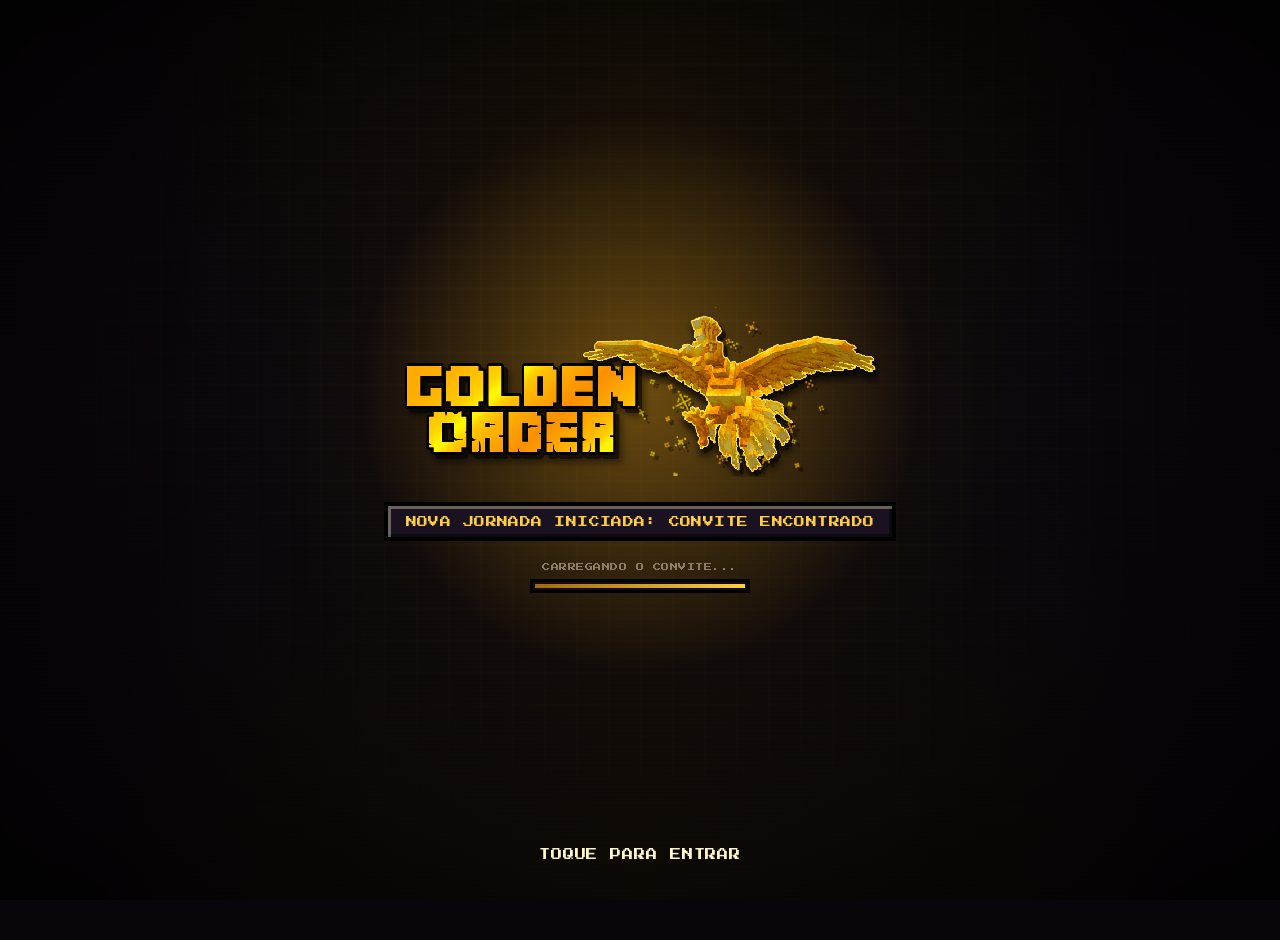
<file: index.html>
<!DOCTYPE html>
<html lang="pt-BR">
<head>
<meta charset="UTF-8">
<!-- aplica o tema salvo (claro/escuro) antes do CSS pintar a página,
     senão dá pra ver um flash rápido do tema errado ao carregar —
     ver i18n.js pra a lógica completa (isso aqui é só a versão
     "de emergência", rápida o bastante pra rodar antes da 1ª pintura) -->
<script>(function(){try{var t=localStorage.getItem('golden-order-theme');document.documentElement.setAttribute('data-theme',t==='light'?'light':'dark');}catch(e){}})();</script>
<meta name="viewport" content="width=device-width, initial-scale=1.0">
<title>Golden Order — Convite</title>
<meta name="description" content="A Golden Order é um clã de Minecraft — um grupo de amigos que reúne gente ativa e capacitada pra crescer e jogar junto. Um convite exclusivo.">
<meta name="theme-color" content="#e8a413">
<!-- noindex: esse link não é pra ser encontrado por busca nem
     divulgado publicamente, só enviado direto pra quem foi convidado -->
<meta name="robots" content="noindex">

<link rel="icon" type="image/x-icon" href="favicon.ico">
<link rel="icon" type="image/png" sizes="32x32" href="favicon-32x32.png">
<link rel="icon" type="image/png" sizes="16x16" href="favicon-16x16.png">
<link rel="apple-touch-icon" sizes="180x180" href="apple-touch-icon.png">

<!-- ============================================================
     PRÉVIA AO COMPARTILHAR O LINK (Open Graph / Discord / Twitter):
     og:image e og:url PRECISAM ser URLs absolutas (https://...) do
     site já publicado — o Discord busca essas tags direto no seu
     servidor, então a prévia com imagem só funciona depois que o
     site estiver no ar. Troque "SUA_URL_AQUI" pela URL real quando
     publicar (ex.: https://seu-usuario.github.io/golden-order/).
     ============================================================ -->
<meta property="og:type" content="website">
<meta property="og:title" content="Golden Order — Convite Oficial">
<meta property="og:description" content="Um clã de Minecraft. Um convite para poucos.">
<meta property="og:image" content="SUA_URL_AQUI/og-image.png">
<meta property="og:url" content="SUA_URL_AQUI/">
<meta name="twitter:card" content="summary_large_image">
<meta name="twitter:title" content="Golden Order — Convite Oficial">
<meta name="twitter:description" content="Um clã de Minecraft. Um convite para poucos.">
<meta name="twitter:image" content="SUA_URL_AQUI/og-image.png">

<link rel="preconnect" href="https://fonts.googleapis.com">
<link rel="preconnect" href="https://fonts.gstatic.com" crossorigin>
<link href="https://fonts.googleapis.com/css2?family=Press+Start+2P&family=VT323&display=swap" rel="stylesheet">
<link rel="stylesheet" href="style.css">
</head>
<body data-i18n-doctitle="doc.title.index">

<!-- cobre a tela ANTES da primeira pintura (evita flash) — ver
     pagefx.js e .page-wipe em style.css pra transição completa -->
<div class="page-wipe" id="pageWipe" aria-hidden="true"></div>
<script>document.getElementById('pageWipe').classList.add('cover');</script>

<!-- ============================================================
     LOGO: a logo oficial da Golden Order enviada pelo usuário já
     está embutida abaixo (formato PNG, fundo transparente) como
     base64. Para trocar por uma nova versão, basta substituir o
     conteúdo do atributo src das duas tags <img class="...logo...">
     (uma na tela de entrada #intro, outra no cabeçalho principal).
     ============================================================ -->

<div class="bg-fixed"></div>
<div id="particles"></div>
<div class="vignette"></div>
<div class="scanlines"></div>

<!-- Intro animation -->
<div id="intro" tabindex="0" role="button" aria-label="Toque para entrar" data-i18n-aria-label="intro.hint">
  <div class="intro-logo-wrap">
    <div class="intro-glow"></div>
    <img class="intro-logo" src="logo.png" alt="Golden Order">
  </div>
  <div class="toast pixel-font" data-i18n="intro.toast">NOVA JORNADA INICIADA: CONVITE ENCONTRADO</div>

  <div class="intro-loading" aria-hidden="true">
    <span class="intro-loading-label" data-i18n="intro.loading">Carregando o convite...</span>
    <div class="intro-loading-track">
      <div class="intro-loading-bar"></div>
    </div>
  </div>

  <div class="intro-hint" data-i18n="intro.hint">Toque para entrar</div>
</div>

<!-- Configurações: idioma e tema (claro/escuro), lembrados em todas
     as páginas do site via localStorage — ver i18n.js. Nesta página o
     gatilho é o botão logo abaixo de "Ler Convite" (dentro do
     .seal-wrap, mais abaixo), não uma engrenagem fixa. -->
<div class="settings-overlay" id="settingsOverlay">
  <div class="settings-box">
    <button type="button" class="settings-close" id="settingsClose" aria-label="Fechar" data-i18n-aria-label="settings.close">✕</button>
    <h3 class="settings-title" data-i18n="settings.title">Configurações</h3>

    <div class="settings-group">
      <p class="settings-label" data-i18n="settings.language">Idioma</p>
      <div class="settings-options">
        <button type="button" class="settings-option" data-lang="pt">Português</button>
        <button type="button" class="settings-option" data-lang="en">English</button>
        <button type="button" class="settings-option" data-lang="es">Español</button>
      </div>
    </div>

    <div class="settings-group">
      <p class="settings-label" data-i18n="settings.theme">Tema</p>
      <div class="settings-options">
        <button type="button" class="settings-option" data-theme="dark" data-i18n="settings.dark">Escuro</button>
        <button type="button" class="settings-option" data-theme="light" data-i18n="settings.light">Claro</button>
      </div>
    </div>

    <div class="settings-group">
      <p class="settings-label" data-i18n="settings.sound">Som</p>
      <div class="settings-options">
        <button type="button" class="settings-option" data-sound="on" data-i18n="settings.soundOn">Ativado</button>
        <button type="button" class="settings-option" data-sound="off" data-i18n="settings.soundOff">Desativado</button>
      </div>
    </div>
  </div>
</div>

<main id="main">
  <img class="logo-main" src="logo.png" alt="Golden Order">
  <p class="kicker" data-i18n="index.kicker">Um grupo de amigos, construído em blocos</p>

  <!-- O convite chega fechado, e só revela a mensagem formal (com Mahou
       como remetente + botões de aceitar/recusar) quando clicado — o
       prompt some com um estouro de partículas (wireInviteCard() em
       script.js) enquanto o texto surge aos poucos, como se a carta
       estivesse sendo lida. O gatilho é um prompt no estilo "aperte
       para continuar" de jogo retrô (mesma linguagem do "Toque para
       entrar" da tela de entrada), não um objeto/ícone novo pra
       decifrar. Personalização: abra o link com ?para=Nome (ex.:
       index.html?para=Fulano) e o nome substitui "Você" no corpo da
       mensagem — sem parâmetro, fica genérico e ainda funciona. -->
  <div class="invite-card scroll-reveal">
    <div class="seal-wrap" id="sealWrap">
      <p class="invite-prompt" data-i18n="invite.prompt">Uma mensagem da Golden Order aguarda por você.</p>
      <button type="button" class="invite-open-btn" id="cardClosed" aria-expanded="false" aria-controls="cardReveal">
        <span class="invite-open-bracket invite-open-bracket-l" aria-hidden="true">▸</span>
        <span class="invite-open-label" data-i18n="invite.open">Ler Convite</span>
        <span class="invite-open-bracket invite-open-bracket-r" aria-hidden="true">◂</span>
      </button>
      <button type="button" class="settings-inline-btn" id="settingsBtn" aria-haspopup="dialog" aria-controls="settingsOverlay">
        <span class="settings-inline-icon" aria-hidden="true">⚙</span>
        <span data-i18n="settings.button">Configurações</span>
      </button>
      <a href="membros.html" class="settings-inline-btn">
        <span class="settings-inline-icon" aria-hidden="true">⚜</span>
        <span data-i18n="nav.members">Membros</span>
      </a>
    </div>

    <div class="card-reveal" id="cardReveal">
      <div class="card-reveal-inner">
        <div class="card-open">
          <p class="card-from-label" data-i18n="card.from">De</p>
          <p class="card-sender">Mahou</p>
          <p class="card-sender-role" data-i18n="card.senderRole">Líder da Golden Order</p>
          <div class="rule rule-sm"><span class="blk"></span><span class="diamond"></span><span class="blk"></span></div>
          <p class="card-body"><span data-i18n="card.bodyPrefix"></span><span class="ticket-recipient" id="ticketRecipient">Você</span><span data-i18n="card.bodyRest"> foi convidado(a) a fazer parte da Golden Order — um clã criado por um grupo de amigos, que vai chamando aos poucos quem cruza nosso caminho.</span></p>
          <p class="card-body" data-i18n="card.bodyPhilosophy">Não é sobre competir, colecionar ou acumular — é sobre juntar gente ativa e capacitada, de áreas diferentes, pra crescer e jogar junto.</p>
          <p class="card-body card-question" data-i18n="card.question">Aceita entrar para a Ordem?</p>
          <!-- selo de validade: puramente de clima (não há checagem real
               de expiração em lugar nenhum) — reforça que este link foi
               emitido pra uma pessoa específica, num momento específico.
               O número só aparece com ?para=Nome (hash determinístico do
               nome, ver renderInviteSeal() em script.js); a validade
               aparece sempre, contada a partir de hoje (INVITE_VALID_DAYS
               em script.js). -->
          <div class="invite-seal-badge" id="inviteSealBadge">
            <p class="invite-seal-line invite-seal-number" id="inviteSealNumber" hidden><span data-i18n="invite.sealNumberLabel">Convite Nº</span> <span id="inviteSealNumberValue"></span></p>
            <p class="invite-seal-line invite-seal-validity"><span data-i18n="invite.sealValidLabel">Válido até</span> <span id="inviteSealDateValue"></span></p>
          </div>
          <div class="card-actions">
            <a class="invite-open-btn" href="questionario.html">
              <span class="invite-open-bracket invite-open-bracket-l" aria-hidden="true">▸</span>
              <span class="invite-open-label" data-i18n="btn.accept">Aceitar</span>
              <span class="invite-open-bracket invite-open-bracket-r" aria-hidden="true">◂</span>
            </a>
            <a class="invite-open-btn" href="recusado.html">
              <span class="invite-open-bracket invite-open-bracket-l" aria-hidden="true">▸</span>
              <span class="invite-open-label" data-i18n="btn.decline">Recusar</span>
              <span class="invite-open-bracket invite-open-bracket-r" aria-hidden="true">◂</span>
            </a>
          </div>
        </div>
      </div>
    </div>
  </div>

  <div class="rule"><span class="blk"></span><span class="diamond"></span><span class="blk"></span></div>

  <footer>
    <!-- Status do servidor: definido manualmente em script.js (procure
         por SERVER_STATUS) — sem nenhuma consulta externa. Vive no
         rodapé agora, discreto, pra não interromper o clima do convite. -->
    <div class="server-status" id="serverStatus">
      <span class="status-dot" id="statusDot"></span>
      <span id="statusText">Servidor online</span>
    </div>
    <p class="footer-tagline">Golden Order · <span data-i18n="footer.tagline">Feito para um, não para todos</span></p>
  </footer>
</main>

<script src="sound.js"></script>
<script src="pagefx.js"></script>
<script src="i18n.js"></script>
<script src="script.js"></script>

</body>
</html>
</file>
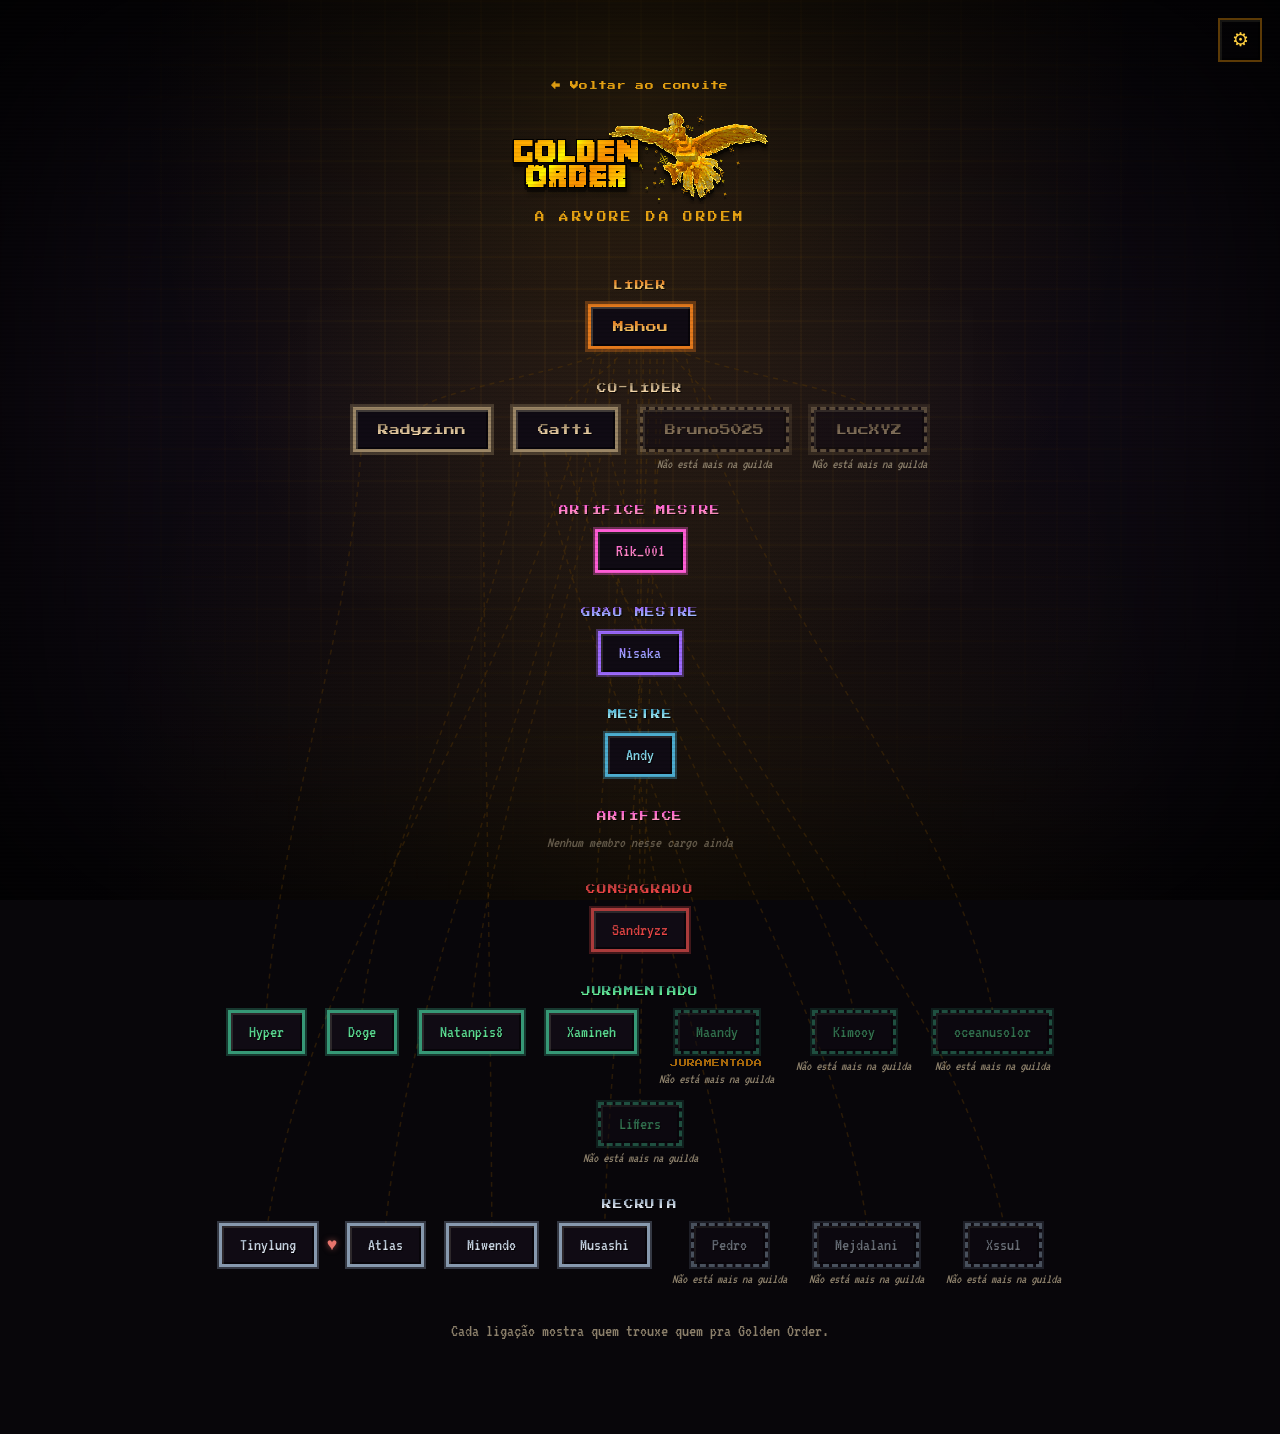
<file: membros.html>
<!DOCTYPE html>
<html lang="pt-BR">
<head>
<meta charset="UTF-8">
<script>(function(){try{var t=localStorage.getItem('golden-order-theme');document.documentElement.setAttribute('data-theme',t==='light'?'light':'dark');}catch(e){}})();</script>
<meta name="viewport" content="width=device-width, initial-scale=1.0">
<title>Golden Order — Árvore de Membros</title>
<meta name="theme-color" content="#e8a413">
<meta name="robots" content="noindex">

<link rel="icon" type="image/x-icon" href="favicon.ico">
<link rel="icon" type="image/png" sizes="32x32" href="favicon-32x32.png">
<link rel="icon" type="image/png" sizes="16x16" href="favicon-16x16.png">
<link rel="apple-touch-icon" sizes="180x180" href="apple-touch-icon.png">

<link rel="preconnect" href="https://fonts.googleapis.com">
<link rel="preconnect" href="https://fonts.gstatic.com" crossorigin>
<link href="https://fonts.googleapis.com/css2?family=Press+Start+2P&family=VT323&display=swap" rel="stylesheet">
<link rel="stylesheet" href="style.css">
<link rel="stylesheet" href="membros.css">
</head>
<body data-i18n-doctitle="doc.title.membros">

<!-- cobre a tela ANTES da primeira pintura (evita flash) — ver
     pagefx.js e .page-wipe em style.css pra transição completa -->
<div class="page-wipe" id="pageWipe" aria-hidden="true"></div>
<script>document.getElementById('pageWipe').classList.add('cover');</script>

<div class="bg-fixed"></div>
<div id="particles"></div>
<div class="vignette"></div>
<div class="scanlines"></div>

<!-- Configurações: idioma e tema (claro/escuro), lembrados em todas
     as páginas do site via localStorage — ver i18n.js -->
<button type="button" class="settings-btn" id="settingsBtn" aria-label="Configurações" data-i18n-aria-label="settings.button">⚙</button>
<div class="settings-overlay" id="settingsOverlay">
  <div class="settings-box">
    <button type="button" class="settings-close" id="settingsClose" aria-label="Fechar" data-i18n-aria-label="settings.close">✕</button>
    <h3 class="settings-title" data-i18n="settings.title">Configurações</h3>

    <div class="settings-group">
      <p class="settings-label" data-i18n="settings.language">Idioma</p>
      <div class="settings-options">
        <button type="button" class="settings-option" data-lang="pt">Português</button>
        <button type="button" class="settings-option" data-lang="en">English</button>
        <button type="button" class="settings-option" data-lang="es">Español</button>
      </div>
    </div>

    <div class="settings-group">
      <p class="settings-label" data-i18n="settings.theme">Tema</p>
      <div class="settings-options">
        <button type="button" class="settings-option" data-theme="dark" data-i18n="settings.dark">Escuro</button>
        <button type="button" class="settings-option" data-theme="light" data-i18n="settings.light">Claro</button>
      </div>
    </div>

    <div class="settings-group">
      <p class="settings-label" data-i18n="settings.sound">Som</p>
      <div class="settings-options">
        <button type="button" class="settings-option" data-sound="on" data-i18n="settings.soundOn">Ativado</button>
        <button type="button" class="settings-option" data-sound="off" data-i18n="settings.soundOff">Desativado</button>
      </div>
    </div>
  </div>
</div>

<main class="tree-main">
  <a class="back-link" href="index.html">&larr; <span data-i18n="nav.backToInvite">Voltar ao convite</span></a>

  <img class="logo-tree" src="logo.png" alt="Golden Order">
  <p class="kicker" data-i18n="membros.kicker">A Árvore da Ordem</p>

  <!-- Organograma por cargo: os cards de cada pessoa (e as linhas de
       "quem chamou quem" desenhadas por cima, num <svg>) são montados
       inteiramente pelo membros.js, a partir da lista em
       members-data.js — pra adicionar, remover ou atualizar alguém,
       edite SÓ o members-data.js (tem instruções detalhadas lá em
       cima do arquivo); nada aqui neste HTML precisa mudar. Cada
       cargo tem uma cor própria (igual ao cargo no Discord), definida
       em membros.css numa classe .org-tier.rank-<key>. -->
  <div class="org-chart" id="orgChart">
    <svg class="org-lines" id="orgLines" aria-hidden="true"></svg>
  </div>

  <p class="tree-note" data-i18n="tree.note">Cada ligação mostra quem trouxe quem pra Golden Order.</p>
</main>

<script src="sound.js"></script>
<script src="pagefx.js"></script>
<script src="i18n.js"></script>
<script src="members-data.js"></script>
<script src="membros.js"></script>

</body>
</html>
</file>
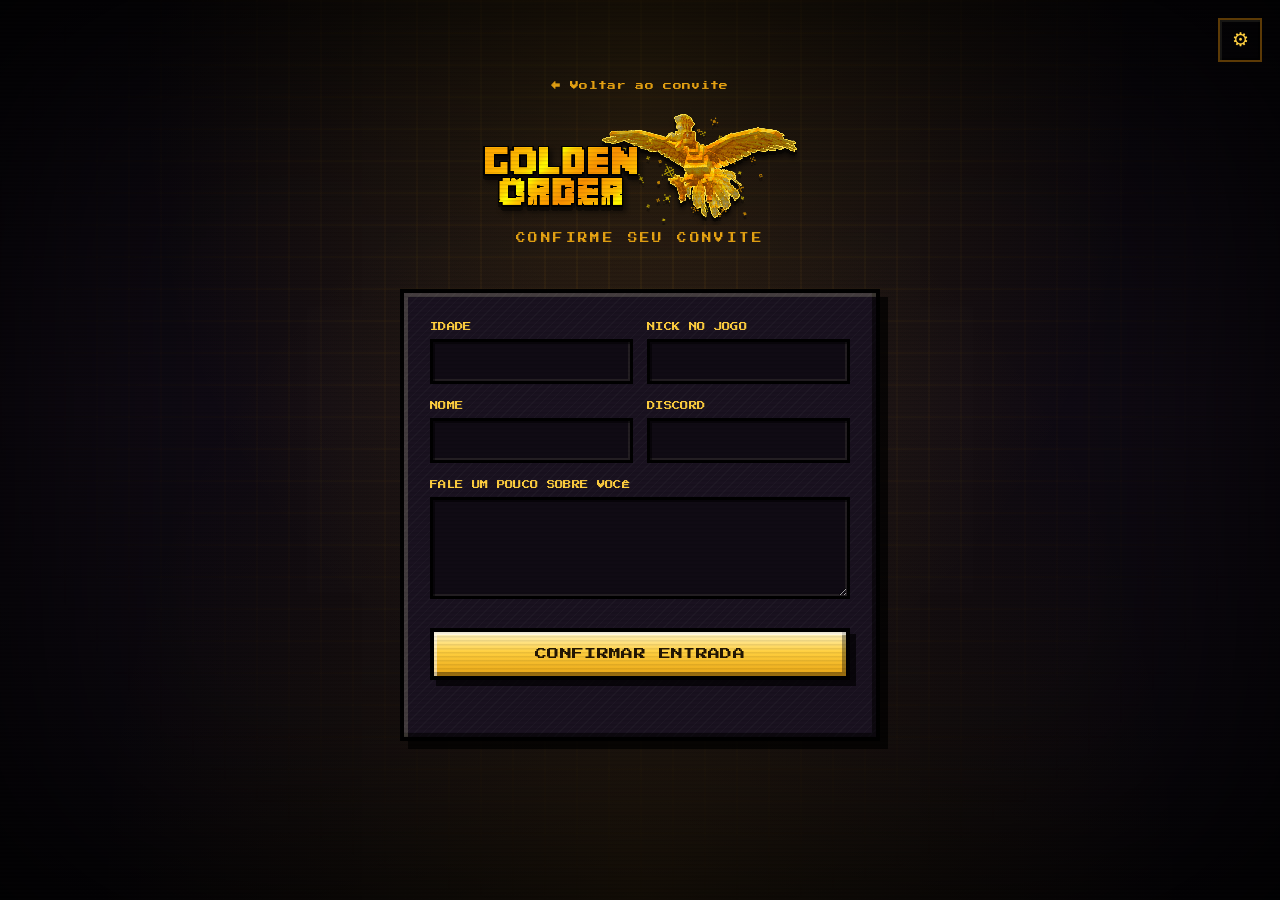
<file: questionario.html>
<!DOCTYPE html>
<html lang="pt-BR">
<head>
<meta charset="UTF-8">
<script>(function(){try{var t=localStorage.getItem('golden-order-theme');document.documentElement.setAttribute('data-theme',t==='light'?'light':'dark');}catch(e){}})();</script>
<meta name="viewport" content="width=device-width, initial-scale=1.0">
<title>Golden Order — Confirmação de Convite</title>
<meta name="theme-color" content="#e8a413">
<meta name="robots" content="noindex">

<link rel="icon" type="image/x-icon" href="favicon.ico">
<link rel="icon" type="image/png" sizes="32x32" href="favicon-32x32.png">
<link rel="icon" type="image/png" sizes="16x16" href="favicon-16x16.png">
<link rel="apple-touch-icon" sizes="180x180" href="apple-touch-icon.png">

<link rel="preconnect" href="https://fonts.googleapis.com">
<link rel="preconnect" href="https://fonts.gstatic.com" crossorigin>
<link href="https://fonts.googleapis.com/css2?family=Press+Start+2P&family=VT323&display=swap" rel="stylesheet">
<link rel="stylesheet" href="style.css">
<link rel="stylesheet" href="form.css">
</head>
<body data-i18n-doctitle="doc.title.questionario">

<!-- cobre a tela ANTES da primeira pintura (evita flash) — ver
     pagefx.js e .page-wipe em style.css pra transição completa -->
<div class="page-wipe" id="pageWipe" aria-hidden="true"></div>
<script>document.getElementById('pageWipe').classList.add('cover');</script>

<div class="bg-fixed"></div>
<div id="particles"></div>
<div class="vignette"></div>
<div class="scanlines"></div>

<!-- Configurações: idioma e tema (claro/escuro), lembrados em todas
     as páginas do site via localStorage — ver i18n.js -->
<button type="button" class="settings-btn" id="settingsBtn" aria-label="Configurações" data-i18n-aria-label="settings.button">⚙</button>
<div class="settings-overlay" id="settingsOverlay">
  <div class="settings-box">
    <button type="button" class="settings-close" id="settingsClose" aria-label="Fechar" data-i18n-aria-label="settings.close">✕</button>
    <h3 class="settings-title" data-i18n="settings.title">Configurações</h3>

    <div class="settings-group">
      <p class="settings-label" data-i18n="settings.language">Idioma</p>
      <div class="settings-options">
        <button type="button" class="settings-option" data-lang="pt">Português</button>
        <button type="button" class="settings-option" data-lang="en">English</button>
        <button type="button" class="settings-option" data-lang="es">Español</button>
      </div>
    </div>

    <div class="settings-group">
      <p class="settings-label" data-i18n="settings.theme">Tema</p>
      <div class="settings-options">
        <button type="button" class="settings-option" data-theme="dark" data-i18n="settings.dark">Escuro</button>
        <button type="button" class="settings-option" data-theme="light" data-i18n="settings.light">Claro</button>
      </div>
    </div>

    <div class="settings-group">
      <p class="settings-label" data-i18n="settings.sound">Som</p>
      <div class="settings-options">
        <button type="button" class="settings-option" data-sound="on" data-i18n="settings.soundOn">Ativado</button>
        <button type="button" class="settings-option" data-sound="off" data-i18n="settings.soundOff">Desativado</button>
      </div>
    </div>
  </div>
</div>

<main class="form-main">
  <a class="back-link" href="index.html">&larr; <span data-i18n="nav.backToInvite">Voltar ao convite</span></a>

  <img class="logo-form" src="logo.png" alt="Golden Order">
  <p class="kicker" data-i18n="questionario.kicker">Confirme seu Convite</p>

  <form class="ticket form-ticket" id="joinForm" novalidate>
    <div class="field-row">
      <div class="field">
        <label for="fAge" data-i18n="field.age">Idade</label>
        <input type="number" id="fAge" name="idade" required min="8" max="99" inputmode="numeric">
      </div>
      <div class="field">
        <label for="fNick" data-i18n="field.nick">Nick no jogo</label>
        <input type="text" id="fNick" name="nick_minecraft" required maxlength="30">
      </div>
    </div>

    <div class="field-row">
      <div class="field">
        <label for="fName" data-i18n="field.name">Nome</label>
        <input type="text" id="fName" name="nome" required maxlength="40" autocomplete="given-name">
      </div>
      <div class="field">
        <label for="fDiscord" data-i18n="field.discord">Discord</label>
        <input type="text" id="fDiscord" name="discord" required maxlength="40">
      </div>
    </div>

    <div class="field">
      <label for="fAbout" data-i18n="field.about">Fale um pouco sobre você</label>
      <textarea id="fAbout" name="sobre_voce" required maxlength="500" rows="4"></textarea>
    </div>

    <button type="submit" class="cta submit-btn" id="submitBtn" data-i18n="btn.submit">Confirmar Entrada</button>
    <p class="form-note" id="formNote"></p>
  </form>
</main>

<!-- modal de confirmação / erro no envio -->
<div id="modal-overlay">
  <div class="modal-box">
    <h3 id="modalTitle">ENVIADO!</h3>
    <p id="modalText"></p>
    <textarea id="modalSummary" class="modal-summary" readonly hidden></textarea>
    <div class="modal-actions">
      <button id="modalCopy" type="button" hidden data-i18n="modal.copy">Copiar resumo</button>
      <button id="modalClose" type="button" data-i18n="modal.understood">Entendido</button>
    </div>
  </div>
</div>

<script src="sound.js"></script>
<script src="pagefx.js"></script>
<script src="i18n.js"></script>
<script src="form.js"></script>

</body>
</html>
</file>
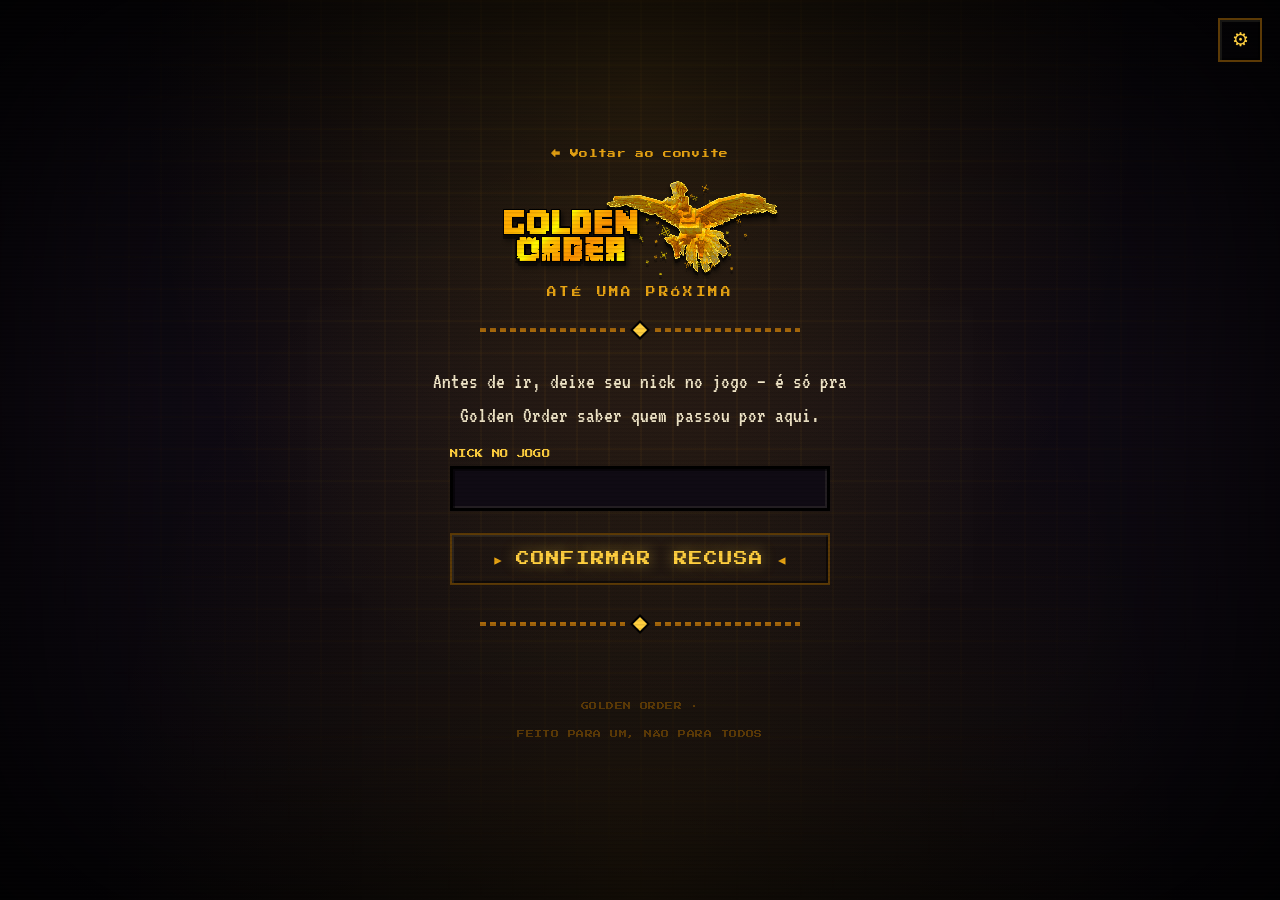
<file: recusado.html>
<!DOCTYPE html>
<html lang="pt-BR">
<head>
<meta charset="UTF-8">
<script>(function(){try{var t=localStorage.getItem('golden-order-theme');document.documentElement.setAttribute('data-theme',t==='light'?'light':'dark');}catch(e){}})();</script>
<meta name="viewport" content="width=device-width, initial-scale=1.0">
<title>Golden Order — Até uma Próxima</title>
<meta name="theme-color" content="#e8a413">
<meta name="robots" content="noindex">

<link rel="icon" type="image/x-icon" href="favicon.ico">
<link rel="icon" type="image/png" sizes="32x32" href="favicon-32x32.png">
<link rel="icon" type="image/png" sizes="16x16" href="favicon-16x16.png">
<link rel="apple-touch-icon" sizes="180x180" href="apple-touch-icon.png">

<link rel="preconnect" href="https://fonts.googleapis.com">
<link rel="preconnect" href="https://fonts.gstatic.com" crossorigin>
<link href="https://fonts.googleapis.com/css2?family=Press+Start+2P&family=VT323&display=swap" rel="stylesheet">
<link rel="stylesheet" href="style.css">
<link rel="stylesheet" href="form.css">
<link rel="stylesheet" href="recusado.css">
</head>
<body data-i18n-doctitle="doc.title.recusado">

<!-- cobre a tela ANTES da primeira pintura (evita flash) — ver
     pagefx.js e .page-wipe em style.css pra transição completa -->
<div class="page-wipe" id="pageWipe" aria-hidden="true"></div>
<script>document.getElementById('pageWipe').classList.add('cover');</script>

<div class="bg-fixed"></div>
<div id="particles"></div>
<div class="vignette"></div>
<div class="scanlines"></div>

<!-- Configurações: idioma e tema (claro/escuro), lembrados em todas
     as páginas do site via localStorage — ver i18n.js -->
<button type="button" class="settings-btn" id="settingsBtn" aria-label="Configurações" data-i18n-aria-label="settings.button">⚙</button>
<div class="settings-overlay" id="settingsOverlay">
  <div class="settings-box">
    <button type="button" class="settings-close" id="settingsClose" aria-label="Fechar" data-i18n-aria-label="settings.close">✕</button>
    <h3 class="settings-title" data-i18n="settings.title">Configurações</h3>

    <div class="settings-group">
      <p class="settings-label" data-i18n="settings.language">Idioma</p>
      <div class="settings-options">
        <button type="button" class="settings-option" data-lang="pt">Português</button>
        <button type="button" class="settings-option" data-lang="en">English</button>
        <button type="button" class="settings-option" data-lang="es">Español</button>
      </div>
    </div>

    <div class="settings-group">
      <p class="settings-label" data-i18n="settings.theme">Tema</p>
      <div class="settings-options">
        <button type="button" class="settings-option" data-theme="dark" data-i18n="settings.dark">Escuro</button>
        <button type="button" class="settings-option" data-theme="light" data-i18n="settings.light">Claro</button>
      </div>
    </div>

    <div class="settings-group">
      <p class="settings-label" data-i18n="settings.sound">Som</p>
      <div class="settings-options">
        <button type="button" class="settings-option" data-sound="on" data-i18n="settings.soundOn">Ativado</button>
        <button type="button" class="settings-option" data-sound="off" data-i18n="settings.soundOff">Desativado</button>
      </div>
    </div>
  </div>
</div>

<main class="recusado-main">
  <a class="back-link" href="index.html">&larr; <span data-i18n="nav.backToInvite">Voltar ao convite</span></a>

  <img class="logo-recusado" src="logo.png" alt="Golden Order">
  <p class="kicker" data-i18n="recusado.kicker">Até uma Próxima</p>

  <div class="rule"><span class="blk"></span><span class="diamond"></span><span class="blk"></span></div>

  <!-- Passo 1: pede o nick. Passo 2: um aviso final ("tem certeza?")
       antes de qualquer coisa ser enviada — só depois de confirmar
       esse aviso é que o Discord é avisado (ver recusado.js). Chegar
       nesta página, ou só preencher o nick, não conta como recusa. -->
  <div id="recusadoStep1">
    <p class="recusado-body" data-i18n="recusado.intro">Antes de ir, deixe seu nick no jogo — é só pra Golden Order saber quem passou por aqui.</p>
    <form class="recusado-form" id="recusadoForm" novalidate>
      <div class="field">
        <label for="fNickRecusa" data-i18n="field.nick">Nick no jogo</label>
        <input type="text" id="fNickRecusa" name="nick" required maxlength="30" autocomplete="off">
      </div>
      <button type="submit" class="invite-open-btn" id="confirmRecusaBtn">
        <span class="invite-open-bracket invite-open-bracket-l" aria-hidden="true">▸</span>
        <span class="invite-open-label" data-i18n="btn.confirmDecline">Confirmar Recusa</span>
        <span class="invite-open-bracket invite-open-bracket-r" aria-hidden="true">◂</span>
      </button>
    </form>
  </div>

  <div id="recusadoStepWarn" hidden>
    <p class="recusado-body recusado-warn" data-i18n="recusado.warn">Atenção: ao confirmar, a Golden Order vai entender que você realmente não quer entrar — ninguém do clã vai entrar em contato depois disso. Tem certeza?</p>
    <div class="recusado-warn-actions">
      <button type="button" class="invite-open-btn" id="warnBackBtn">
        <span class="invite-open-bracket invite-open-bracket-l" aria-hidden="true">▸</span>
        <span class="invite-open-label" data-i18n="btn.back">Voltar</span>
        <span class="invite-open-bracket invite-open-bracket-r" aria-hidden="true">◂</span>
      </button>
      <button type="button" class="invite-open-btn" id="warnConfirmBtn">
        <span class="invite-open-bracket invite-open-bracket-l" aria-hidden="true">▸</span>
        <span class="invite-open-label" data-i18n="btn.yesDecline">Sim, Recusar</span>
        <span class="invite-open-bracket invite-open-bracket-r" aria-hidden="true">◂</span>
      </button>
    </div>
  </div>

  <div id="recusadoStep2" hidden>
    <p class="recusado-body" data-i18n="recusado.farewell1">Tudo bem. Obrigado pelo tempo que dedicou a este convite — ele foi feito a dedo, pensando em você, e sua resposta é totalmente respeitada.</p>
    <p class="recusado-body" data-i18n="recusado.farewell2">Se um dia mudar de ideia, a porta da Golden Order continua aberta.</p>
  </div>

  <div class="rule"><span class="blk"></span><span class="diamond"></span><span class="blk"></span></div>

  <footer>Golden Order · <span data-i18n="footer.tagline">Feito para um, não para todos</span></footer>
</main>

<script src="sound.js"></script>
<script src="pagefx.js"></script>
<script src="i18n.js"></script>
<script src="recusado.js"></script>

</body>
</html>
</file>
<file: style.css>
:root{
    --gold-1:#fff6c9;
    --gold-2:#ffcf3f;
    --gold-3:#e8a413;
    --gold-4:#a5670b;
    --gold-5:#5c3a06;
    --bg-0:#08060a;
    --bg-1:#100b14;
    --bg-2:#1a1220;
    --ink:#f1e6c8;
    --ink-dim:#8b7f6a;
    --px:4px; /* base pixel unit for bevels/notches */
    --vignette-opacity:0.9;
    --scanline-opacity:0.22;
  }

  /* ---------- tema claro ----------
     Trocado via data-theme="light" no elemento html (ver i18n.js).
     Como quase todo o site usa as variáveis de cor (--bg-0/1/2, --ink,
     --ink-dim, --gold-1 a 5) em vez de cor fixa, só redefinir elas
     aqui já recolore praticamente tudo — só o brilho do vignette e
     das scanlines precisa de um ajuste à parte, pra não pesar demais
     numa página clara. */
  html[data-theme="light"]{
    --gold-1:#8a5a00;
    --gold-2:#a5670b;
    --gold-3:#c17f0e;
    --gold-4:#e8a413;
    --gold-5:#d8b878;
    --bg-0:#f3ead2;
    --bg-1:#e9dcb8;
    --bg-2:#ddccA0;
    --ink:#2c2110;
    --ink-dim:#6b5b3a;
    --vignette-opacity:0.25;
    --scanline-opacity:0.06;
  }

  *{box-sizing:border-box;}
  html,body{
    margin:0;
    padding:0;
    background:var(--bg-0);
    color:var(--ink);
    font-family:'VT323', monospace;
    overflow-x:hidden;
    width:100%;
    min-height:100%;
    image-rendering:pixelated;
    -webkit-font-smoothing:none;
  }
  img{ image-rendering:pixelated; }

  /* ---------- barra de rolagem ----------
     a barra padrão do navegador (fina, cinza, com cantos redondos)
     destoava do resto do visual em blocos/pixel — essa versão usa as
     mesmas cores/bordas duras do site. Webkit (Chrome/Edge/Safari) +
     Firefox cobertos separadamente, já que não existe uma propriedade
     única pra isso. */
  html{
    scrollbar-width:auto;
    scrollbar-color:var(--gold-4) var(--bg-1);
  }
  ::-webkit-scrollbar{
    width:16px;
    height:16px;
  }
  ::-webkit-scrollbar-track{
    background:var(--bg-1);
    border-left:2px solid #000;
  }
  ::-webkit-scrollbar-thumb{
    background:var(--gold-4);
    border:2px solid #000;
    box-shadow:inset 2px 2px 0 0 rgba(255,246,201,0.2);
  }
  ::-webkit-scrollbar-thumb:hover{
    background:var(--gold-3);
  }
  ::-webkit-scrollbar-corner{
    background:var(--bg-1);
  }

  /* ---------- foco visível (navegação por teclado) ---------- */
  /* :focus-visible só acende pra quem navega com Tab/teclado — no
     clique de mouse fica limpo, então isso não interfere no visual
     normal, só ajuda quem depende do teclado a saber onde está. */
  a:focus-visible,
  button:focus-visible,
  input:focus-visible,
  select:focus-visible,
  textarea:focus-visible,
  summary:focus-visible,
  [tabindex]:focus-visible{
    outline:3px solid var(--gold-2);
    outline-offset:3px;
  }

  .pixel-font{ font-family:'Press Start 2P', monospace; }

  /* ---------- revelar ao rolar a página ---------- */
  /* classe utilitária: começa invisível/deslocada e um IntersectionObserver
     em script.js adiciona .in-view quando o elemento entra na tela */
  .scroll-reveal{
    opacity:0;
    transform:translateY(24px);
    transition:opacity 0.6s ease, transform 0.6s ease;
  }
  .scroll-reveal.in-view{
    opacity:1;
    transform:translateY(0);
  }

  /* ---------- background atmosphere ---------- */
  .bg-fixed{
    position:fixed;
    inset:0;
    z-index:0;
    background:
      radial-gradient(ellipse at 50% 10%, rgba(232,164,19,0.14) 0%, rgba(0,0,0,0) 55%),
      radial-gradient(ellipse at 50% 100%, rgba(232,164,19,0.10) 0%, rgba(0,0,0,0) 60%),
      linear-gradient(180deg, var(--bg-0) 0%, var(--bg-1) 45%, var(--bg-0) 100%);
    pointer-events:none;
  }
  .bg-fixed::before{
    content:'';
    position:absolute;
    inset:0;
    background-image:
      linear-gradient(rgba(232,164,19,0.06) 2px, transparent 2px),
      linear-gradient(90deg, rgba(232,164,19,0.06) 2px, transparent 2px);
    background-size:32px 32px;
    mask-image:radial-gradient(ellipse at 50% 35%, black 0%, transparent 75%);
  }
  /* CRT scanlines (no blend-mode: avoids forcing a full-screen
     repaint of every layer beneath it on each animation frame,
     which is what was making the intro feel sluggish) */
  .scanlines{
    position:fixed;
    inset:0;
    z-index:3;
    pointer-events:none;
    background:repeating-linear-gradient(
      180deg,
      rgba(0,0,0,var(--scanline-opacity)) 0px,
      rgba(0,0,0,var(--scanline-opacity)) 1px,
      transparent 2px,
      transparent 4px
    );
    opacity:0.35;
  }
  .vignette{
    position:fixed;
    inset:0;
    z-index:1;
    pointer-events:none;
    box-shadow: inset 0 0 20vw rgba(0,0,0,var(--vignette-opacity));
  }

  /* transição de página em "wipe" pixelado (ver pagefx.js). Escondido
     por padrão (clip-path zerado); .cover cobre a tela inteira. A
     curva steps() (em vez de ease/linear) é o que faz o movimento
     parecer blocado/8-bit em vez de um fade suave comum. */
  .page-wipe{
    position:fixed;
    inset:0;
    z-index:9999;
    background:var(--bg-0);
    pointer-events:none;
    clip-path:inset(0 100% 0 0);
    transition:clip-path 0.42s steps(8, jump-end);
  }
  .page-wipe.cover{
    clip-path:inset(0 0 0 0);
  }

  #particles{
    position:fixed;
    inset:0;
    z-index:1;
    pointer-events:none;
    overflow:hidden;
  }
  .ember{
    position:absolute;
    bottom:-5%;
    background:var(--gold-2);
    box-shadow:0 0 0 1px rgba(232,164,19,0.5);
    opacity:0;
    animation-name:rise;
    animation-timing-function:linear; /* was steps(8): made every ember visibly teleport instead of float, which read as lag */
    animation-iteration-count:infinite;
    will-change:transform, opacity;
  }
  @keyframes rise{
    0%{ transform:translateY(0) translateX(0); opacity:0; }
    8%{ opacity:0.95; }
    50%{ transform:translateY(-50vh) translateX(var(--drift,10px)); opacity:0.8;}
    92%{ opacity:0.15; }
    100%{ transform:translateY(-105vh) translateX(calc(var(--drift,10px) * 2)); opacity:0; }
  }

  /* ---------- pixel notch panel shape ---------- */
  .notched{
    clip-path: polygon(
      0 var(--px), var(--px) var(--px), var(--px) 0,
      calc(100% - var(--px)) 0, calc(100% - var(--px)) var(--px), 100% var(--px),
      100% calc(100% - var(--px)), calc(100% - var(--px)) calc(100% - var(--px)), calc(100% - var(--px)) 100%,
      var(--px) 100%, var(--px) calc(100% - var(--px)), 0 calc(100% - var(--px))
    );
  }

  /* ---------- intro overlay ---------- */
  #intro{
    position:fixed;
    inset:0;
    z-index:50;
    display:flex;
    flex-direction:column;
    align-items:center;
    justify-content:center;
    /* era um preto sólido que escondia a grade/partículas/brilho do
       resto do site — assim elas continuam visíveis por trás, a tela
       de entrada deixa de ser um vazio parado */
    background:rgba(5,4,3,0.4);
    cursor:pointer;
    /* ao clicar, a tela de entrada sobe rápido pra fora da viewport
       (em vez de só sumir com um fade) — dá a sensação de que a
       página "subiu" pra dar lugar ao convite por trás dela. A
       curva acelera bem no fim (cubic-bezier), pra parecer um
       movimento rápido e intencional, não um deslize suave. A
       visibility só troca DEPOIS do movimento terminar (transition-
       delay), pra ela continuar cobrindo a tela até sair de vista de
       verdade. */
    transition:transform 0.4s cubic-bezier(0.55,0,1,0.45), visibility 0s linear 0.4s;
  }
  #intro.hide{
    transform:translateY(-100%);
    visibility:hidden;
    pointer-events:none;
  }

  .intro-logo-wrap{
    position:relative;
    display:flex;
    align-items:center;
    justify-content:center;
  }
  .intro-glow{
    position:absolute;
    width:min(74vw, 580px);
    aspect-ratio:1;
    border-radius:50%;
    background:radial-gradient(circle, rgba(232,164,19,0.4) 0%, rgba(232,164,19,0) 68%);
    animation:glowPulse 2.6s ease-in-out infinite;
    pointer-events:none;
  }
  @keyframes glowPulse{
    0%,100%{ opacity:0.55; transform:scale(0.92); }
    50%{ opacity:1; transform:scale(1.08); }
  }

  #intro .intro-logo{
    position:relative;
    width:min(84vw, 480px);
    clip-path:inset(0 100% 0 0);
    animation:buildReveal 0.9s steps(10,end) forwards;
    animation-delay:0.15s;
    filter:drop-shadow(4px 4px 0 rgba(0,0,0,0.6));
  }
  /* revela a logo em blocos, da esquerda pra direita, tipo blocos
     sendo colocados — em vez de um flash instantâneo */
  @keyframes buildReveal{
    0%{ clip-path:inset(0 100% 0 0); filter:brightness(2.2) drop-shadow(4px 4px 0 rgba(0,0,0,0.6)); }
    75%{ clip-path:inset(0 0% 0 0); filter:brightness(1.5) drop-shadow(4px 4px 0 rgba(0,0,0,0.6)); }
    100%{ clip-path:inset(0 0% 0 0); filter:brightness(1) drop-shadow(4px 4px 0 rgba(0,0,0,0.6)); }
  }

  .toast{
    margin-top:26px;
    padding:10px 18px;
    background:var(--bg-2);
    border:var(--px) solid #000;
    box-shadow:
      inset 3px 3px 0 0 rgba(255,246,201,0.35),
      inset -3px -3px 0 0 rgba(0,0,0,0.5);
    font-size:0.68rem;
    letter-spacing:0.04em;
    color:var(--gold-2);
    opacity:0;
    transform:translateY(-16px);
    animation:toastIn 0.3s ease forwards;
    animation-delay:0.9s;
  }
  @keyframes toastIn{
    to{ opacity:1; transform:translateY(0); }
  }

  /* barra de "carregando", puramente decorativa — o clique pra entrar
     funciona a qualquer momento, não é preciso esperar ela terminar */
  .intro-loading{
    display:flex;
    flex-direction:column;
    align-items:center;
    gap:8px;
    margin-top:22px;
    opacity:0;
    animation:toastIn 0.3s ease forwards;
    animation-delay:1.15s;
  }
  .intro-loading-label{
    font-family:'Press Start 2P', monospace;
    font-size:0.5rem;
    letter-spacing:0.06em;
    text-transform:uppercase;
    color:var(--ink-dim);
  }
  .intro-loading-track{
    width:min(220px, 55vw);
    height:14px;
    background:var(--bg-1);
    border:3px solid #000;
    padding:2px;
  }
  .intro-loading-bar{
    height:100%;
    width:0%;
    background:linear-gradient(90deg, var(--gold-4), var(--gold-2));
    animation:loadBar 1.1s steps(12,end) forwards;
    animation-delay:1.3s;
  }
  @keyframes loadBar{ to{ width:100%; } }

  .intro-hint{
    position:absolute;
    bottom:40px;
    font-family:'Press Start 2P', monospace;
    font-size:0.7rem;
    letter-spacing:0.08em;
    color:var(--gold-1);
    text-transform:uppercase;
    opacity:0;
    animation:blinkHint 1s steps(1) infinite, hintAppear 0.1s linear forwards;
    animation-delay:2.45s, 2.45s;
  }
  @keyframes hintAppear{ to{ opacity:1; } }
  @keyframes blinkHint{
    0%,100%{ visibility:visible; }
    50%{ visibility:hidden; }
  }

  /* ---------- main content ---------- */
  #main{
    position:relative;
    z-index:2;
    min-height:100vh;
    display:flex;
    flex-direction:column;
    align-items:center;
    justify-content:center;
    padding:8vh 5vw 10vh;
    text-align:center;
    opacity:0;
    transform:translateY(40px);
  }
  #main.reveal{
    /* pequeno atraso pra a página de trás começar a "subir" logo
       depois que a tela de entrada já iniciou a saída — reforça a
       sensação de continuidade entre as duas telas */
    animation:fadeUp 0.45s ease forwards;
    animation-delay:0.1s;
  }
  @keyframes fadeUp{
    from{ opacity:0; transform:translateY(40px); }
    to{ opacity:1; transform:translateY(0); }
  }

  .logo-main{
    width:min(92vw, 560px);
    margin-bottom:8px;
    animation:float 3s ease-in-out infinite;
    filter:drop-shadow(0 6px 0 rgba(0,0,0,0.5));
  }
  @keyframes float{
    0%,100%{ transform:translateY(0); }
    50%{ transform:translateY(-8px); }
  }

  .kicker{
    font-family:'Press Start 2P', monospace;
    font-size:0.6rem;
    letter-spacing:0.25em;
    text-transform:uppercase;
    color:var(--gold-3);
    margin:6px 0 28px;
  }

  .rule{
    display:flex;
    align-items:center;
    gap:10px;
    margin:0 0 30px;
    width:min(320px, 70vw);
  }
  .rule .blk{
    flex:1;
    height:4px;
    background:repeating-linear-gradient(90deg, var(--gold-4) 0 6px, transparent 6px 10px);
  }
  .rule .diamond{
    width:10px; height:10px;
    background:var(--gold-2);
    transform:rotate(45deg);
    box-shadow:0 0 0 2px #000;
  }

  /* ---------- golden ticket / quest panel ---------- */
  .ticket{
    position:relative;
    width:min(480px, 92vw);
    /* leve textura granulada por cima da cor sólida, pra parecer papel/
       metal escovado em vez de um retângulo liso */
    background:
      repeating-linear-gradient(135deg, rgba(255,255,255,0.025) 0px, rgba(255,255,255,0.025) 1px, transparent 1px, transparent 6px),
      var(--bg-2);
    border:var(--px) solid #000;
    padding:30px 26px 24px;
    text-align:left;
    box-shadow:
      inset 4px 4px 0 0 rgba(255,246,201,0.18),
      inset -4px -4px 0 0 rgba(0,0,0,0.55),
      8px 8px 0 0 rgba(0,0,0,0.7);
  }

  /* ---------- convite: um convite fechado que revela a mensagem ao clicar ----------
     Estado fechado: só uma linha de texto + o mesmo botão .cta usado
     no resto do site (nada de ícone/símbolo novo pra decifrar). Estado
     aberto: mensagem formal (Mahou como remetente + corpo + aceitar/
     recusar), revelada com grid-template-rows 0fr -> 1fr e cada linha
     surgindo com um leve atraso (nth-child) — o botão estoura em
     partículas (wireInviteCard() em script.js) enquanto o texto some. */
  .invite-card{
    position:relative;
    width:100%;
    max-width:560px;
    margin-bottom:34px;
    display:flex;
    flex-direction:column;
    align-items:center;
  }

  .seal-wrap{
    display:flex;
    flex-direction:column;
    align-items:center;
    gap:22px;
    padding-bottom:8px;
    transition:opacity 0.3s ease, transform 0.3s ease;
  }
  .seal-wrap.is-open{
    opacity:0;
    transform:scale(0.85);
    pointer-events:none;
  }

  .invite-prompt{
    font-size:1.3rem;
    color:var(--ink-dim);
    margin:0;
  }

  /* gatilho pra abrir o convite: nada de objeto/ícone novo — é o mesmo
     tipo de prompt "aperte para continuar" que já existe na tela de
     entrada (#intro .intro-hint), com colchetes de seleção estilo menu
     de jogo retrô. O texto pisca (reaproveita @keyframes blinkHint),
     os colchetes se afastam no hover, e um flash rápido (.opening,
     ligado em script.js) dá o feedback de clique antes de sumir.

     Essa mesma classe (.invite-open-btn) é reaproveitada tal e qual nos
     botões Aceitar/Recusar do convite e no de confirmar recusa — só o
     texto muda, o visual é idêntico em todos, por pedido explícito
     (nenhum botão deve parecer "mais importante" que o outro). */
  .invite-open-btn{
    display:inline-flex;
    align-items:center;
    justify-content:center;
    gap:12px;
    background:transparent;
    border:2px solid var(--gold-5);
    padding:12px 18px;
    cursor:pointer;
    text-decoration:none;
    font-family:'Press Start 2P', monospace;
    box-shadow:
      inset 2px 2px 0 0 rgba(255,246,201,0.08),
      inset -2px -2px 0 0 rgba(0,0,0,0.5);
    transition:transform 0.08s steps(1), box-shadow 0.08s steps(1), border-color 0.15s ease;
  }
  .invite-open-btn:hover{
    border-color:var(--gold-3);
  }
  .invite-open-btn:active{
    transform:translate(3px,3px);
  }
  .invite-open-btn:disabled{
    opacity:0.6;
    cursor:default;
  }
  .invite-open-label{
    font-size:0.85rem;
    letter-spacing:0.08em;
    word-spacing:0.5em;
    white-space:nowrap;
    text-transform:uppercase;
    color:var(--gold-2);
    text-shadow:0 0 14px rgba(255,207,63,0.55);
    animation:blinkHint 1.4s steps(1) infinite;
  }
  .invite-open-bracket{
    font-size:1.2rem;
    color:var(--gold-3);
    transition:transform 0.15s ease;
  }
  /* !important em vez de "animation:none": isso força a visibilidade
     sem interromper/reiniciar o relógio da animação por baixo — se ela
     fosse reiniciada a cada hover, Aceitar e Recusar saíam de sincronia
     (um piscando enquanto o outro fica sólido). Assim os dois piscam
     sempre juntos, não importa o histórico de hover de cada um. */
  .invite-open-btn:hover .invite-open-label{
    visibility:visible !important;
  }
  .invite-open-btn:hover .invite-open-bracket-l{ transform:translateX(-6px); }
  .invite-open-btn:hover .invite-open-bracket-r{ transform:translateX(6px); }

  @keyframes openFlash{
    0%{ transform:scale(1); filter:brightness(1); }
    35%{ transform:scale(1.12); filter:brightness(1.8); }
    100%{ transform:scale(1); filter:brightness(1); }
  }
  .invite-open-btn.opening{
    animation:openFlash 0.3s ease-out;
  }

  /* estouro de partículas ao abrir, criado dinamicamente em script.js */
  .seal-burst-particle{
    position:fixed;
    z-index:45;
    width:6px;
    height:6px;
    background:var(--gold-2);
    box-shadow:0 0 0 1px rgba(0,0,0,0.6);
    pointer-events:none;
    transform:translate(-50%,-50%);
    animation:sealBurst 0.6s ease-out forwards;
  }
  @keyframes sealBurst{
    0%{ transform:translate(-50%,-50%) translate(0,0) scale(1); opacity:1; }
    100%{ transform:translate(-50%,-50%) translate(var(--tx), var(--ty)) scale(0.3); opacity:0; }
  }

  .card-reveal{
    display:grid;
    grid-template-rows:0fr;
    width:100%;
    transition:grid-template-rows 0.5s ease;
  }
  .card-reveal.open{
    grid-template-rows:1fr;
  }
  .card-reveal-inner{
    overflow:hidden;
    min-height:0;
  }

  .card-open{
    position:relative;
    isolation:isolate;
    display:flex;
    flex-direction:column;
    align-items:center;
    padding-top:10px;
    text-align:center;
  }
  /* marca d'água sutil da ave atrás do texto, pra dar profundidade sem
     competir com a leitura — some de propósito por trás de tudo (z-index
     negativo dentro do isolation:isolate acima) */
  .card-open::before{
    content:'';
    position:absolute;
    z-index:-1;
    top:48%;
    left:50%;
    width:min(480px, 130vw);
    height:min(480px, 130vw);
    transform:translate(-50%,-50%);
    background:url('bird-icon.png') center/contain no-repeat;
    opacity:0.05;
    pointer-events:none;
  }
  /* cada linha do convite revelado surge com um pequeno atraso, em vez
     de aparecer tudo de uma vez — reforça a sensação de "abrir uma carta" */
  .card-open > *{
    opacity:0;
    transform:translateY(12px);
    transition:opacity 0.45s ease, transform 0.45s ease;
  }
  .card-reveal.open .card-open > *{
    opacity:1;
    transform:translateY(0);
  }
  .card-open > *:nth-child(1){ transition-delay:0.05s; }
  .card-open > *:nth-child(2){ transition-delay:0.13s; }
  .card-open > *:nth-child(3){ transition-delay:0.21s; }
  .card-open > *:nth-child(4){ transition-delay:0.29s; }
  .card-open > *:nth-child(5){ transition-delay:0.37s; }
  .card-open > *:nth-child(6){ transition-delay:0.45s; }
  .card-open > *:nth-child(7){ transition-delay:0.53s; }
  .card-open > *:nth-child(8){ transition-delay:0.61s; }
  .card-open > *:nth-child(9){ transition-delay:0.69s; }

  .card-from-label{
    font-family:'Press Start 2P', monospace;
    font-size:0.5rem;
    letter-spacing:0.15em;
    text-transform:uppercase;
    color:var(--gold-4);
    margin:0 0 6px;
  }
  .card-sender{
    font-family:'Press Start 2P', monospace;
    font-size:1.4rem;
    letter-spacing:0.04em;
    margin:0 0 8px;
    background:linear-gradient(180deg, var(--gold-1) 0%, var(--gold-2) 55%, var(--gold-3) 100%);
    -webkit-background-clip:text;
    background-clip:text;
    color:transparent;
    filter:drop-shadow(2px 2px 0 rgba(0,0,0,0.65));
  }
  .card-sender-role{
    font-family:'Press Start 2P', monospace;
    font-size:0.55rem;
    letter-spacing:0.08em;
    text-transform:uppercase;
    color:var(--ink-dim);
    margin:0 0 22px;
  }
  .rule-sm{
    width:min(160px, 40vw);
    margin:0 0 24px;
  }
  .ticket-recipient{
    color:var(--gold-1);
    border-bottom:2px dashed var(--gold-3);
    padding:0 2px;
  }
  .card-body{
    max-width:460px;
    font-size:1.35rem;
    line-height:1.55;
    color:var(--ink);
    margin:0 0 18px;
  }
  .card-question{
    color:var(--gold-2);
    font-size:1.3rem;
    margin-bottom:26px;
  }
  /* selo de validade: um "carimbo" torto, como se tivesse sido batido
     à mão sobre o convite — reforça que é um documento emitido pra
     alguém específico, não uma página pública genérica */
  .invite-seal-badge{
    display:inline-flex;
    flex-direction:column;
    gap:4px;
    margin:0 0 26px;
    padding:10px 20px;
    border:2px dashed var(--gold-4);
    color:var(--gold-3);
    background:rgba(0,0,0,0.12);
    transform:rotate(-2deg);
  }
  .invite-seal-line{
    margin:0;
    font-family:'Press Start 2P', monospace;
    font-size:0.5rem;
    letter-spacing:0.06em;
    text-transform:uppercase;
    line-height:1.7;
    white-space:nowrap;
  }
  .invite-seal-number{ color:var(--gold-2); }
  .card-actions{
    display:flex;
    flex-wrap:wrap;
    justify-content:center;
    gap:16px;
  }

  .cta-outline{
    display:inline-block;
    font-family:'Press Start 2P', monospace;
    font-size:0.75rem;
    letter-spacing:0.03em;
    text-transform:uppercase;
    text-decoration:none;
    color:var(--ink-dim);
    background:var(--bg-1);
    border:4px solid var(--gold-5);
    padding:16px 30px;
    cursor:pointer;
    box-shadow:
      inset 2px 2px 0 0 rgba(255,246,201,0.08),
      inset -2px -2px 0 0 rgba(0,0,0,0.5);
    transition:transform 0.08s steps(1), box-shadow 0.08s steps(1), border-color 0.15s ease, color 0.15s ease;
  }
  .cta-outline:hover{
    border-color:var(--gold-3);
    color:var(--gold-2);
  }
  .cta-outline:active{
    transform:translate(3px,3px);
  }

  /* ---------- CTA ---------- */
  .cta{
    display:inline-block;
    font-family:'Press Start 2P', monospace;
    font-size:0.75rem;
    letter-spacing:0.03em;
    text-transform:uppercase;
    text-decoration:none;
    color:#241704;
    background:linear-gradient(180deg, var(--gold-1) 0%, var(--gold-2) 45%, var(--gold-3) 100%);
    border:4px solid #000;
    padding:16px 30px;
    cursor:pointer;
    position:relative;
    overflow:hidden;
    box-shadow:
      inset 3px 3px 0 0 rgba(255,255,255,0.55),
      inset -4px -4px 0 0 rgba(0,0,0,0.35),
      6px 6px 0 0 rgba(0,0,0,0.7);
    transition:transform 0.08s steps(1), box-shadow 0.08s steps(1);
  }
  /* brilho que desliza pelo botão no hover, tipo item raro de jogo */
  .cta::before{
    content:'';
    position:absolute;
    top:0;
    left:-60%;
    width:35%;
    height:100%;
    background:linear-gradient(115deg, transparent 0%, rgba(255,255,255,0.5) 50%, transparent 100%);
    transform:skewX(-20deg);
    transition:left 0.5s ease;
    pointer-events:none;
  }
  .cta:hover::before{ left:130%; }
  .cta:hover{
    transform:translate(2px,2px);
    box-shadow:
      inset -3px -3px 0 0 rgba(255,255,255,0.35),
      inset 4px 4px 0 0 rgba(0,0,0,0.35),
      4px 4px 0 0 rgba(0,0,0,0.7);
  }
  .cta:active{
    transform:translate(6px,6px);
    box-shadow:
      inset -3px -3px 0 0 rgba(255,255,255,0.35),
      inset 4px 4px 0 0 rgba(0,0,0,0.45),
      0 0 0 0 rgba(0,0,0,0.7);
  }

  /* ---------- botão e painel de configurações (idioma + tema) ---------- */
  .settings-btn{
    position:fixed;
    top:18px;
    right:18px;
    z-index:40;
    display:inline-flex;
    align-items:center;
    justify-content:center;
    width:44px;
    height:44px;
    background:transparent;
    border:2px solid var(--gold-5);
    color:var(--gold-2);
    font-size:1.2rem;
    line-height:1;
    cursor:pointer;
    box-shadow:
      inset 2px 2px 0 0 rgba(255,246,201,0.08),
      inset -2px -2px 0 0 rgba(0,0,0,0.5);
    transition:border-color 0.15s ease, transform 0.15s ease, opacity 0.3s ease;
  }
  .settings-btn:hover{
    border-color:var(--gold-3);
    transform:scale(1.06) rotate(20deg);
  }
  .settings-btn:active{
    transform:scale(0.94) rotate(20deg);
  }
  /* na index.html o gatilho de configurações não é essa engrenagem
     fixa — é o .settings-inline-btn logo abaixo do "Ler Convite"
     (ver .seal-wrap). A engrenagem fixa continua servindo as outras
     páginas (questionário, recusa, árvore de membros), que não têm
     esse botão inline. */

  /* botão inline de configurações, dentro do .seal-wrap, logo abaixo
     do "Ler Convite" — mesma família visual (borda + bisel em pixel)
     E MESMA COR dourada dos outros botões, só menor, pra não competir
     em tamanho com o botão principal do convite */
  .settings-inline-btn{
    display:inline-flex;
    align-items:center;
    justify-content:center;
    gap:8px;
    background:transparent;
    border:2px solid var(--gold-5);
    padding:8px 14px;
    cursor:pointer;
    text-decoration:none;
    font-family:'Press Start 2P', monospace;
    font-size:0.62rem;
    letter-spacing:0.05em;
    color:var(--gold-2);
    box-shadow:
      inset 2px 2px 0 0 rgba(255,246,201,0.08),
      inset -2px -2px 0 0 rgba(0,0,0,0.5);
    transition:border-color 0.15s ease, color 0.15s ease, transform 0.08s steps(1);
  }
  .settings-inline-btn:hover{
    border-color:var(--gold-3);
  }
  .settings-inline-btn:active{
    transform:translate(2px,2px);
  }
  .settings-inline-icon{
    font-size:0.85rem;
  }

  .settings-overlay{
    position:fixed;
    inset:0;
    z-index:70;
    display:flex;
    align-items:center;
    justify-content:center;
    padding:20px;
    background:rgba(5,4,3,0.75);
    opacity:0;
    visibility:hidden;
    transition:opacity 0.2s ease, visibility 0.2s ease;
  }
  .settings-overlay.show{
    opacity:1;
    visibility:visible;
  }
  .settings-box{
    position:relative;
    width:100%;
    max-width:360px;
    background:var(--bg-2);
    border:var(--px) solid #000;
    padding:30px 24px 24px;
    text-align:left;
    box-shadow:
      inset 4px 4px 0 0 rgba(255,246,201,0.18),
      inset -4px -4px 0 0 rgba(0,0,0,0.55),
      8px 8px 0 0 rgba(0,0,0,0.7);
  }
  .settings-title{
    margin:0 0 22px;
    font-family:'Press Start 2P', monospace;
    font-size:0.8rem;
    color:var(--gold-2);
    text-align:center;
  }
  .settings-close{
    position:absolute;
    top:10px;
    right:10px;
    background:transparent;
    border:0;
    color:var(--ink-dim);
    font-size:1.3rem;
    line-height:1;
    padding:4px 6px;
    cursor:pointer;
  }
  .settings-close:hover{ color:var(--gold-2); }

  .settings-group{ margin-bottom:22px; }
  .settings-group:last-child{ margin-bottom:0; }
  .settings-label{
    margin:0 0 10px;
    font-family:'Press Start 2P', monospace;
    font-size:0.55rem;
    letter-spacing:0.04em;
    text-transform:uppercase;
    color:var(--gold-3);
  }
  .settings-options{
    display:flex;
    flex-wrap:wrap;
    gap:10px;
  }
  .settings-option{
    flex:1 1 auto;
    font-family:'VT323', monospace;
    font-size:1.05rem;
    color:var(--ink-dim);
    background:var(--bg-1);
    border:2px solid #000;
    padding:8px 10px;
    cursor:pointer;
    text-align:center;
    box-shadow:
      inset 1px 1px 0 0 rgba(255,246,201,0.08),
      inset -1px -1px 0 0 rgba(0,0,0,0.5);
    transition:border-color 0.15s ease, color 0.15s ease;
  }
  .settings-option:hover{
    color:var(--gold-2);
  }
  .settings-option.active{
    border-color:var(--gold-3);
    color:var(--gold-2);
    background:var(--bg-2);
  }

  footer{
    margin-top:40px;
    display:flex;
    flex-direction:column;
    align-items:center;
    gap:14px;
    font-family:'Press Start 2P', monospace;
    font-size:0.5rem;
    letter-spacing:0.06em;
    text-transform:uppercase;
    color:var(--gold-5);
    line-height:1.8;
  }
  .footer-tagline{ margin:0; }

  /* ---------- modal (placeholder for future questionnaire) ---------- */
  #modal-overlay{
    position:fixed;
    inset:0;
    z-index:100;
    background:rgba(5,4,3,0.85);
    display:flex;
    align-items:center;
    justify-content:center;
    opacity:0;
    pointer-events:none;
    transition:opacity 0.2s ease;
    padding:24px;
  }
  #modal-overlay.show{ opacity:1; pointer-events:auto; }
  .modal-box{
    width:min(420px, 100%);
    background:var(--bg-2);
    border:4px solid #000;
    box-shadow:
      inset 4px 4px 0 0 rgba(255,246,201,0.18),
      inset -4px -4px 0 0 rgba(0,0,0,0.55),
      8px 8px 0 0 rgba(0,0,0,0.7);
    padding:30px 26px;
    text-align:center;
    transform:translateY(10px);
    transition:transform 0.2s ease;
  }
  #modal-overlay.show .modal-box{ transform:translateY(0); }
  .modal-box h3{
    font-family:'Press Start 2P', monospace;
    color:var(--gold-2);
    letter-spacing:0.02em;
    margin:0 0 16px;
    font-size:0.85rem;
    line-height:1.7;
  }
  .modal-box p{
    font-size:1.3rem;
    color:var(--ink);
    line-height:1.5;
    margin:0 0 22px;
  }
  .modal-box button{
    font-family:'Press Start 2P', monospace;
    font-size:0.6rem;
    letter-spacing:0.04em;
    text-transform:uppercase;
    color:var(--gold-2);
    background:var(--bg-1);
    border:3px solid #000;
    padding:10px 20px;
    cursor:pointer;
    box-shadow:
      inset 2px 2px 0 0 rgba(255,246,201,0.2),
      inset -2px -2px 0 0 rgba(0,0,0,0.5);
  }
  .modal-box button:hover{
    color:var(--gold-1);
  }

  /* ---------- toast de conquista (estilo "advancement" do Minecraft) ----------
     Aparece sozinho por alguns segundos ao confirmar o convite (ver
     form.js) e some — puramente decorativo, a confirmação de verdade
     já é garantida pelo modal acima, que não depende disso. */
  .achievement-toast{
    position:fixed;
    top:22px;
    right:22px;
    z-index:120;
    display:flex;
    align-items:center;
    gap:12px;
    max-width:min(340px, calc(100vw - 44px));
    background:var(--bg-2);
    border:3px solid #000;
    box-shadow:
      inset 2px 2px 0 0 rgba(255,246,201,0.2),
      inset -2px -2px 0 0 rgba(0,0,0,0.5),
      6px 6px 0 0 rgba(0,0,0,0.6);
    padding:12px 16px;
    transform:translateX(140%);
    opacity:0;
    transition:transform 0.35s cubic-bezier(0.2,0.8,0.3,1), opacity 0.3s ease;
  }
  .achievement-toast.show{
    transform:translateX(0);
    opacity:1;
  }
  .achievement-toast-icon{
    flex:none;
    width:34px;
    height:34px;
    display:flex;
    align-items:center;
    justify-content:center;
    font-size:1.2rem;
    color:var(--bg-0);
    background:linear-gradient(180deg, var(--gold-1) 0%, var(--gold-3) 100%);
    border:2px solid #000;
    box-shadow:0 0 10px rgba(255,207,63,0.55);
  }
  .achievement-toast-text{ text-align:left; }
  .achievement-toast-title{
    font-family:'Press Start 2P', monospace;
    font-size:0.48rem;
    letter-spacing:0.05em;
    text-transform:uppercase;
    color:var(--gold-4);
    margin:0 0 4px;
  }
  .achievement-toast-body{
    font-size:1rem;
    color:var(--ink);
    margin:0;
    line-height:1.25;
  }
  @media (max-width:480px){
    .achievement-toast{ top:14px; right:14px; left:14px; max-width:none; }
  }
  @media (prefers-reduced-motion: reduce){
    .achievement-toast{ transition:none; }
  }

  /* ---------- server status ----------
     Vive no rodapé agora (não mais no meio do convite): só um ponto +
     texto discretos, sem caixa/borda, pra não competir com a mensagem. */
  .server-status{
    display:inline-flex;
    align-items:center;
    gap:8px;
    font-family:'VT323', monospace;
    font-size:0.95rem;
    letter-spacing:0;
    text-transform:none;
    color:var(--ink-dim);
  }
  .status-dot{
    width:10px;
    height:10px;
    border-radius:50%;
    background:var(--ink-dim);
    box-shadow:0 0 0 2px #000;
    flex-shrink:0;
  }
  .status-dot.online{
    background:#5ee06c;
    box-shadow:0 0 0 2px #000, 0 0 8px 1px rgba(94,224,108,0.7);
    animation:statusPulse 1.6s ease-in-out infinite;
  }
  .status-dot.offline{
    background:#e8746c;
    box-shadow:0 0 0 2px #000, 0 0 6px 1px rgba(232,116,108,0.5);
  }
  @keyframes statusPulse{
    0%,100%{ opacity:1; }
    50%{ opacity:0.45; }
  }

  @media (max-width:480px){
    .settings-btn{ top:10px; right:10px; width:38px; height:38px; font-size:1rem; }
    .settings-box{ padding:26px 18px 20px; }
    .ticket{ padding:24px 18px 20px; }
    .cta{ font-size:0.65rem; padding:14px 20px; }
    .cta-outline{ font-size:0.65rem; padding:14px 20px; }
    .invite-open-btn{ padding:10px 14px; gap:8px; }
    .invite-open-label{ font-size:0.7rem; }
    .invite-open-bracket{ font-size:1rem; }
    .settings-inline-btn{ padding:7px 12px; font-size:0.56rem; }
    .card-sender{ font-size:1.15rem; }
    .card-open::before{ width:min(340px, 150vw); height:min(340px, 150vw); }
    .card-actions{ flex-direction:column; width:100%; }
    .card-actions .invite-open-btn{ width:100%; }
  }

  /* ---------- prefers-reduced-motion ---------- */
  @media (prefers-reduced-motion: reduce){
    #particles{ display:none; }
    .logo-main{ animation:none; }
    .status-dot.online{ animation:none; }
    #intro{ transition:none !important; }
    #main.reveal{ animation:none !important; opacity:1 !important; transform:none !important; }
    #intro .intro-logo{ animation:none; opacity:1; clip-path:none; transform:none; filter:none; }
    .intro-glow{ animation:none; opacity:0.7; transform:none; }
    .toast{ animation:none; opacity:1; transform:none; }
    .intro-loading{ animation:none; opacity:1; }
    .intro-loading-bar{ animation:none; width:100%; }
    .intro-hint{ animation:none; opacity:1; }
    .invite-open-label{ animation:none; visibility:visible; }
    .scroll-reveal{ opacity:1 !important; transform:none !important; }
    .card-open > *{ opacity:1 !important; transform:none !important; transition-delay:0s !important; }
    .seal-burst-particle{ display:none; }
    *, *::before, *::after{
      animation-duration:0.01ms !important;
      animation-iteration-count:1 !important;
      transition-duration:0.01ms !important;
      scroll-behavior:auto !important;
    }
  }
</file>
<file: membros.css>
/* Golden Order — estilos da árvore de membros.
   Depende de style.css já estar carregado (usa as mesmas variáveis
   de cor, fontes e o padrão visual dos cards). */

.tree-main{
  position:relative;
  z-index:2;
  min-height:100vh;
  display:flex;
  flex-direction:column;
  align-items:center;
  padding:9vh 5vw 10vh;
  text-align:center;
  opacity:1; /* style.css's generic `#main{opacity:0}` não afeta essa
                página, já que esse <main> não tem id="main" — mas deixo
                explícito por clareza, igual no form.css */
}

.back-link{
  align-self:flex-start;
  margin:0 auto 18px;
  max-width:min(480px, 92vw);
  width:100%;
  font-family:'Press Start 2P', monospace;
  font-size:0.55rem;
  letter-spacing:0.04em;
  color:var(--gold-3);
  text-decoration:none;
}
.back-link:hover{ color:var(--gold-1); }

.logo-tree{
  width:min(60vw, 260px);
  margin-bottom:6px;
  filter:drop-shadow(0 4px 0 rgba(0,0,0,0.5));
}

.tree-note{
  margin:32px auto 0;
  max-width:min(520px, 90vw);
  font-size:1.1rem;
  line-height:1.5;
  color:var(--ink-dim);
}

/* ---------- organograma por cargo ----------
   A posição de cada pessoa é o cargo dela (.org-tier, de cima pra
   baixo — igual a hierarquia antiga). "Quem chamou quem" vira uma
   linha desenhada por membros.js (um <svg> por cima dos cards, ligando
   o chip de cada pessoa ao chip de quem a recrutou, usando os pares
   data-recruiter="id-de-quem-chamou" do HTML) — bem mais compacto na
   vertical do que uma árvore genealógica pura, já que várias pessoas
   do mesmo cargo dividem a mesma linha. */
.org-chart{
  position:relative;
  width:100%;
  max-width:920px;
  margin:30px auto 0;
}

.org-lines{
  position:absolute;
  inset:0;
  width:100%;
  height:100%;
  pointer-events:none;
  z-index:0;
  overflow:visible;
}

.org-tier{
  position:relative;
  z-index:1;
  margin-bottom:34px;
}
.org-tier:last-child{ margin-bottom:0; }

.org-tier-label{
  margin:0 0 14px;
  font-family:'Press Start 2P', monospace;
  font-size:0.6rem;
  letter-spacing:0.08em;
  text-transform:uppercase;
  color:var(--gold-2);
}

.tier-row{
  display:flex;
  flex-wrap:wrap;
  justify-content:center;
  align-items:flex-start;
  gap:16px 22px;
}

/* cargo sem ninguém no momento (ex.: Artífice) — sem chip nenhum, só um
   aviso discreto, já que não há card pra desenhar nem linha pra ligar */
.tier-empty-note{
  margin:0;
  font-size:0.95rem;
  font-style:italic;
  color:var(--ink-dim);
  opacity:0.7;
}

/* linhas do organograma (path desenhado por membros.js): descansam bem
   discretas — pra não emaranhar visualmente com 23 delas na tela ao
   mesmo tempo — e brilham só quando alguém passa o mouse/foca numa
   pessoa ligada a elas (ver .org-line-active/.org-line-dim, aplicadas
   por setActiveNode() em membros.js) */
.org-line{
  fill:none;
  stroke:var(--gold-5);
  stroke-width:1.5;
  stroke-dasharray:5 5;
  opacity:0.4;
  transition:opacity 0.2s ease, stroke-width 0.2s ease, stroke 0.2s ease;
}
.org-line-active{
  stroke:var(--gold-2);
  stroke-width:2.5;
  opacity:1;
  filter:drop-shadow(0 0 3px rgba(255,207,63,0.7));
}
.org-line-dim{
  opacity:0.06;
}

/* ---------- identidade de cor por cargo ----------
   Mesma cor usada no cargo de cada um lá no Discord, replicada aqui:
   cada cargo tem seu próprio gradiente de duas cores (--rank-c1 escura
   → --rank-c2 clara), aplicado no nome de quem tem aquele cargo e no
   título da fileira — a mesma técnica de texto-com-gradiente já usada
   no nome do remetente na carta de convite (ver .card-sender em
   style.css), só que uma cor por cargo em vez de dourado único. A
   borda do card e o brilho ao redor dela (.member-chip / .member-chip-lead)
   também pegam um toque da cor do cargo, tipo borda de raridade de
   item do Minecraft. */
.org-tier.rank-leader{
  --rank-c1:#e47a1d; --rank-c2:#fad172; --rank-glow:rgba(228,122,29,0.35);
}
.org-tier.rank-coleader{
  --rank-c1:#9b8666; --rank-c2:#ffe1b4; --rank-glow:rgba(155,134,102,0.35);
}
.org-tier.rank-master-artisan{
  --rank-c1:#ff5dd6; --rank-c2:#ff9cbf; --rank-glow:rgba(255,93,214,0.35);
}
.org-tier.rank-grand-master{
  --rank-c1:#9e6bff; --rank-c2:#9fc1ff; --rank-glow:rgba(158,107,255,0.35);
}
.org-tier.rank-master{
  --rank-c1:#4cadd0; --rank-c2:#b2f9ff; --rank-glow:rgba(76,173,208,0.35);
}
.org-tier.rank-artisan{
  --rank-c1:#ff5dd6; --rank-c2:#ff9cbf; --rank-glow:rgba(255,93,214,0.35);
}
.org-tier.rank-consecrated{
  --rank-c1:#aa3b3b; --rank-c2:#ff4848; --rank-glow:rgba(170,59,59,0.35);
}
.org-tier.rank-sworn{
  --rank-c1:#369876; --rank-c2:#71ff9e; --rank-glow:rgba(54,152,118,0.35);
}
.org-tier.rank-recruit{
  --rank-c1:#8799ae; --rank-c2:#f1f7ff; --rank-glow:rgba(135,153,174,0.35);
}

.org-tier[class*="rank-"] > .org-tier-label{
  background:linear-gradient(180deg, var(--rank-c1) 0%, var(--rank-c2) 100%);
  -webkit-background-clip:text;
  background-clip:text;
  color:transparent;
  filter:drop-shadow(1px 1px 0 rgba(0,0,0,0.65));
}

.org-tier[class*="rank-"] .member-name{
  background:linear-gradient(180deg, var(--rank-c1) 0%, var(--rank-c2) 100%);
  -webkit-background-clip:text;
  background-clip:text;
  color:transparent;
  filter:drop-shadow(1px 1px 0 rgba(0,0,0,0.65));
}

.org-tier[class*="rank-"] .member-chip{
  border-color:var(--rank-c1);
  box-shadow:
    inset 2px 2px 0 0 rgba(255,246,201,0.12),
    inset -2px -2px 0 0 rgba(0,0,0,0.5),
    0 0 0 2px var(--rank-glow);
}
.org-tier[class*="rank-"] .member-chip-lead{
  box-shadow:
    inset 2px 2px 0 0 rgba(255,246,201,0.2),
    inset -2px -2px 0 0 rgba(0,0,0,0.5),
    0 0 0 3px var(--rank-glow);
}

.member-node{
  position:relative;
  z-index:1;
  display:inline-flex;
  flex-direction:column;
  align-items:center;
  gap:5px;
  border-radius:2px;
}
.member-node:focus-visible{
  outline:3px solid var(--gold-2);
  outline-offset:4px;
}
/* chip de quem está diretamente ligado à pessoa em foco/hover (ela
   mesma, quem a chamou, e quem ela chamou) — reforça a linha que já
   brilhou, deixando claro que aquele card faz parte da ligação */
.member-chip-linked{
  border-color:var(--gold-2) !important;
  box-shadow:
    inset 2px 2px 0 0 rgba(255,246,201,0.2),
    inset -2px -2px 0 0 rgba(0,0,0,0.5),
    0 0 8px rgba(255,207,63,0.5) !important;
}

.member-chip{
  background:var(--bg-1);
  border:3px solid #000;
  padding:10px 18px;
  font-size:1.1rem;
  color:var(--ink);
  box-shadow:
    inset 2px 2px 0 0 rgba(255,246,201,0.12),
    inset -2px -2px 0 0 rgba(0,0,0,0.5);
}
.member-chip-lead{
  border-color:var(--gold-3);
  color:var(--gold-1);
  font-family:'Press Start 2P', monospace;
  font-size:0.68rem;
  padding:14px 22px;
  box-shadow:
    inset 2px 2px 0 0 rgba(255,246,201,0.2),
    inset -2px -2px 0 0 rgba(0,0,0,0.5),
    0 0 0 3px rgba(232,164,19,0.25);
}
/* quem já saiu da guilda continua no organograma (é um histórico de
   quem trouxe quem, não só o time atual) — só fica visualmente
   apagado, com borda tracejada em vez de sólida */
.member-chip-ex{
  opacity:0.5;
  border-style:dashed;
  border-color:var(--ink-dim);
  box-shadow:none;
}

.member-rank{
  font-family:'Press Start 2P', monospace;
  font-size:0.5rem;
  letter-spacing:0.05em;
  text-transform:uppercase;
  color:var(--gold-4);
  white-space:nowrap;
}

.member-ex-tag{
  font-size:0.85rem;
  font-style:italic;
  color:var(--ink-dim);
  white-space:nowrap;
}

.member-node-couple{
  flex-direction:row;
  align-items:center;
  gap:10px;
}

/* escondido visualmente, mas continua lido por leitor de tela — usado
   pela legenda "chamado por X" que membros.js injeta em cada card
   (a linha do organograma é reforço visual, essa frase é a
   informação em si, ver membros.js) */
.sr-only{
  position:absolute;
  width:1px;
  height:1px;
  padding:0;
  margin:-1px;
  overflow:hidden;
  clip:rect(0,0,0,0);
  white-space:nowrap;
  border:0;
}
.couple-heart{
  color:#e8746c;
  font-size:1.1rem;
  text-shadow:0 0 6px rgba(232,116,108,0.55);
}

@media (max-width:480px){
  .tier-row{ gap:12px 14px; }
  .member-chip{ font-size:0.95rem; padding:9px 14px; }
  .member-chip-lead{ font-size:0.6rem; padding:12px 16px; }
  .member-rank{ font-size:0.46rem; }
}

@media (prefers-reduced-motion: reduce), (prefers-contrast: more){
  .org-lines{ display:none; }
}

@media (prefers-reduced-motion: reduce){
  *, *::before, *::after{
    animation-duration:0.01ms !important;
    animation-iteration-count:1 !important;
    transition-duration:0.01ms !important;
    scroll-behavior:auto !important;
  }
}
</file>
<file: form.css>
/* Golden Order — estilos específicos do formulário de ingresso.
   Depende de style.css já estar carregado (usa as mesmas variáveis
   de cor, fontes e o componente .ticket). */

.form-main{
  position:relative;
  z-index:2;
  min-height:100vh;
  display:flex;
  flex-direction:column;
  align-items:center;
  padding:9vh 5vw 10vh;
  text-align:center;
  opacity:1; /* style.css's generic `main{opacity:0}` (used for the
                intro-reveal fade on index.html) targets any <main>
                element — this overrides it so the form is visible
                immediately, since this page has no entrance overlay */
}

.back-link{
  align-self:flex-start;
  margin:0 auto 18px;
  max-width:min(480px, 92vw);
  width:100%;
  font-family:'Press Start 2P', monospace;
  font-size:0.55rem;
  letter-spacing:0.04em;
  color:var(--gold-3);
  text-decoration:none;
}
.back-link:hover{ color:var(--gold-1); }

.logo-form{
  width:min(66vw, 320px);
  margin-bottom:6px;
  filter:drop-shadow(0 4px 0 rgba(0,0,0,0.5));
}

.form-ticket{
  text-align:left;
  display:block;
  margin-top:18px;
}

.field{
  margin-bottom:18px;
}
.field-row{
  display:flex;
  gap:14px;
}
.field-row .field{
  flex:1;
  min-width:0;
}

label{
  display:block;
  font-family:'Press Start 2P', monospace;
  font-size:0.52rem;
  letter-spacing:0.04em;
  text-transform:uppercase;
  color:var(--gold-2);
  margin-bottom:8px;
}
input[type="text"],
input[type="number"],
textarea{
  width:100%;
  background:var(--bg-1);
  border:3px solid #000;
  color:var(--ink);
  font-family:'VT323', monospace;
  font-size:1.2rem;
  padding:10px 12px;
  box-shadow:
    inset 2px 2px 0 0 rgba(0,0,0,0.5),
    inset -2px -2px 0 0 rgba(255,246,201,0.08);
  outline:none;
}
input[type="text"]:focus,
input[type="number"]:focus,
textarea:focus{
  border-color:var(--gold-3);
}
textarea{ resize:vertical; min-height:90px; }

.submit-btn{
  width:100%;
  margin-top:8px;
  text-align:center;
}

.form-note{
  margin:14px 0 0;
  min-height:1.2em;
  font-size:1rem;
  color:var(--ink-dim);
  text-align:center;
}
.form-note.error{ color:#e8746c; }

.modal-summary{
  width:100%;
  min-height:120px;
  margin:0 0 18px;
  background:var(--bg-1);
  border:2px solid var(--gold-5);
  color:var(--ink-dim);
  font-family:'VT323', monospace;
  font-size:0.95rem;
  padding:10px;
  resize:vertical;
}

.modal-actions{
  display:flex;
  gap:12px;
  justify-content:center;
  flex-wrap:wrap;
}

@media (max-width:480px){
  .field-row{ flex-direction:column; gap:0; }
}
</file>
<file: recusado.css>
/* Golden Order — página de agradecimento quando o convite é recusado.
   Depende de style.css já estar carregado (mesmas variáveis de cor,
   fontes e camadas de fundo). */

.recusado-main{
  position:relative;
  z-index:2;
  min-height:100vh;
  display:flex;
  flex-direction:column;
  align-items:center;
  justify-content:center;
  padding:9vh 5vw 10vh;
  text-align:center;
  opacity:1; /* style.css's generic `#main{opacity:0}` não afeta essa
                página, já que esse <main> não tem id="main" — mesma
                lógica já usada em form.css e membros.css */
}

.logo-recusado{
  width:min(62vw, 280px);
  margin-bottom:6px;
  filter:drop-shadow(0 4px 0 rgba(0,0,0,0.5));
}

.recusado-body{
  max-width:460px;
  font-size:1.35rem;
  line-height:1.55;
  color:var(--ink);
  margin:0 0 18px;
}

.recusado-form{
  width:100%;
  max-width:380px;
  margin:0 auto 34px;
  text-align:left;
}
.recusado-form .field{
  margin-bottom:18px;
}
.recusado-form .invite-open-btn{
  width:100%;
  margin-top:4px;
}

/* passo de aviso ("tem certeza?") antes de confirmar de vez a recusa */
.recusado-warn{
  color:#e8746c;
  max-width:420px;
}
.recusado-warn-actions{
  display:flex;
  flex-wrap:wrap;
  justify-content:center;
  gap:16px;
  max-width:420px;
  margin:0 auto 34px;
}
/* min-width igual nos dois força "Voltar" e "Sim, Recusar" a terem a
   mesma largura, mesmo o texto tendo tamanhos bem diferentes — o texto
   mais curto só fica centralizado na sobra. Sem isso o botão maior
   fica visivelmente mais largo, o que aqui, ainda mais num aviso de
   "tem certeza", parecia sugerir qual opção é a "certa". */
.recusado-warn-actions .invite-open-btn{
  flex:0 0 auto;
  min-width:215px;
}

@media (max-width:480px){
  .recusado-warn-actions{ flex-direction:column; width:100%; max-width:320px; margin:0 auto 34px; }
  .recusado-warn-actions .invite-open-btn{ width:100%; }
}
</file>
